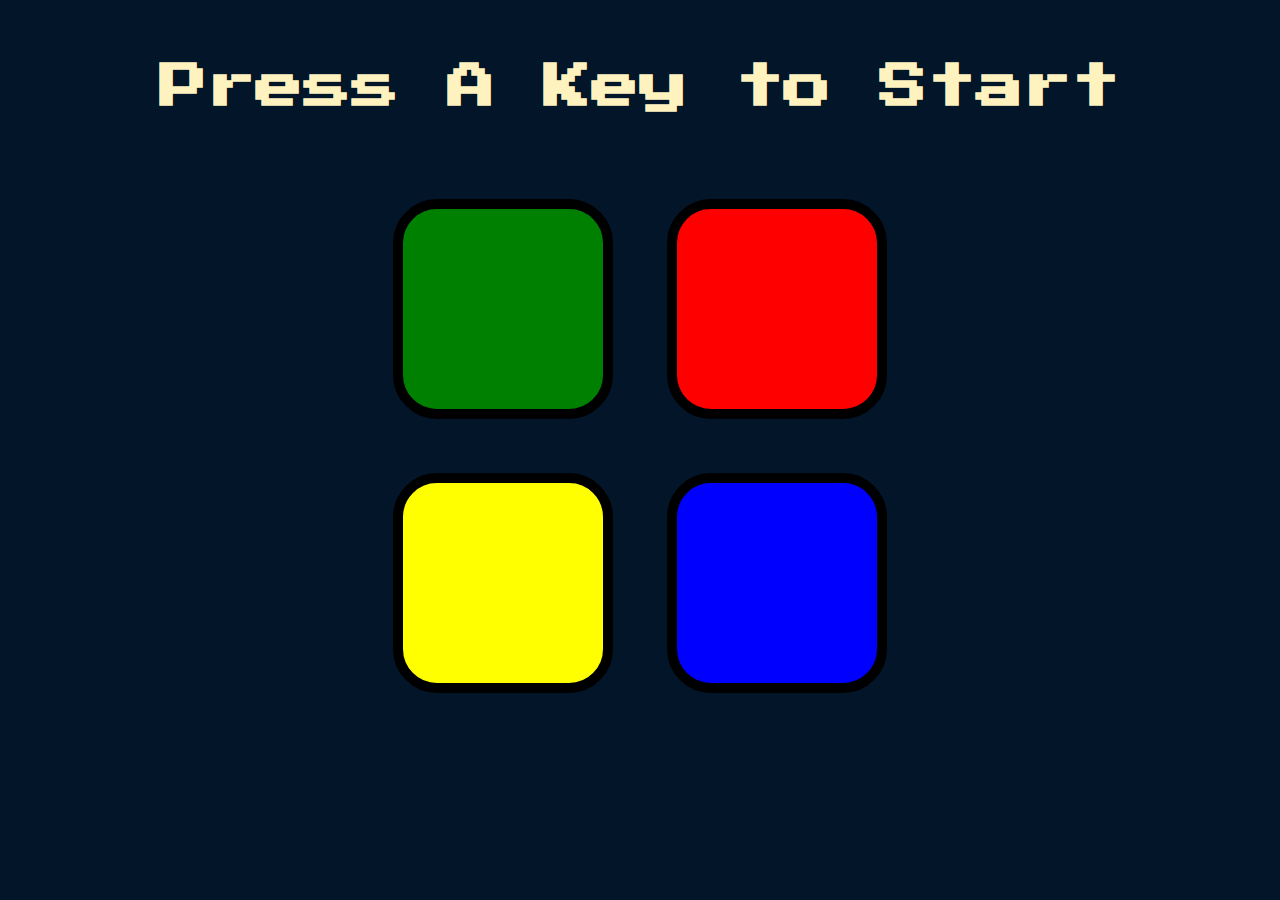
<file: index.html>
<!DOCTYPE html>
<html lang="en" dir="ltr">
  <head>
    <meta charset="utf-8" />
    <title>Simon-Game</title>
    <link rel="stylesheet" href="styles.css" />
    <link
      href="https://fonts.googleapis.com/css?family=Press+Start+2P"
      rel="stylesheet"
    />
  </head>

  <body>
    <h1 id="level-title">Press A Key to Start</h1>
    <div class="container">
      <div class="row">
        <div type="button" id="green" class="btn green"></div>

        <div type="button" id="red" class="btn red"></div>
      </div>

      <div class="row">
        <div type="button" id="yellow" class="btn yellow"></div>
        <div type="button" id="blue" class="btn blue"></div>
      </div>
    </div>
    <script src="https://ajax.googleapis.com/ajax/libs/jquery/3.7.1/jquery.min.js"></script>
    <script src="script.js"></script>
  </body>
</html>
</file>
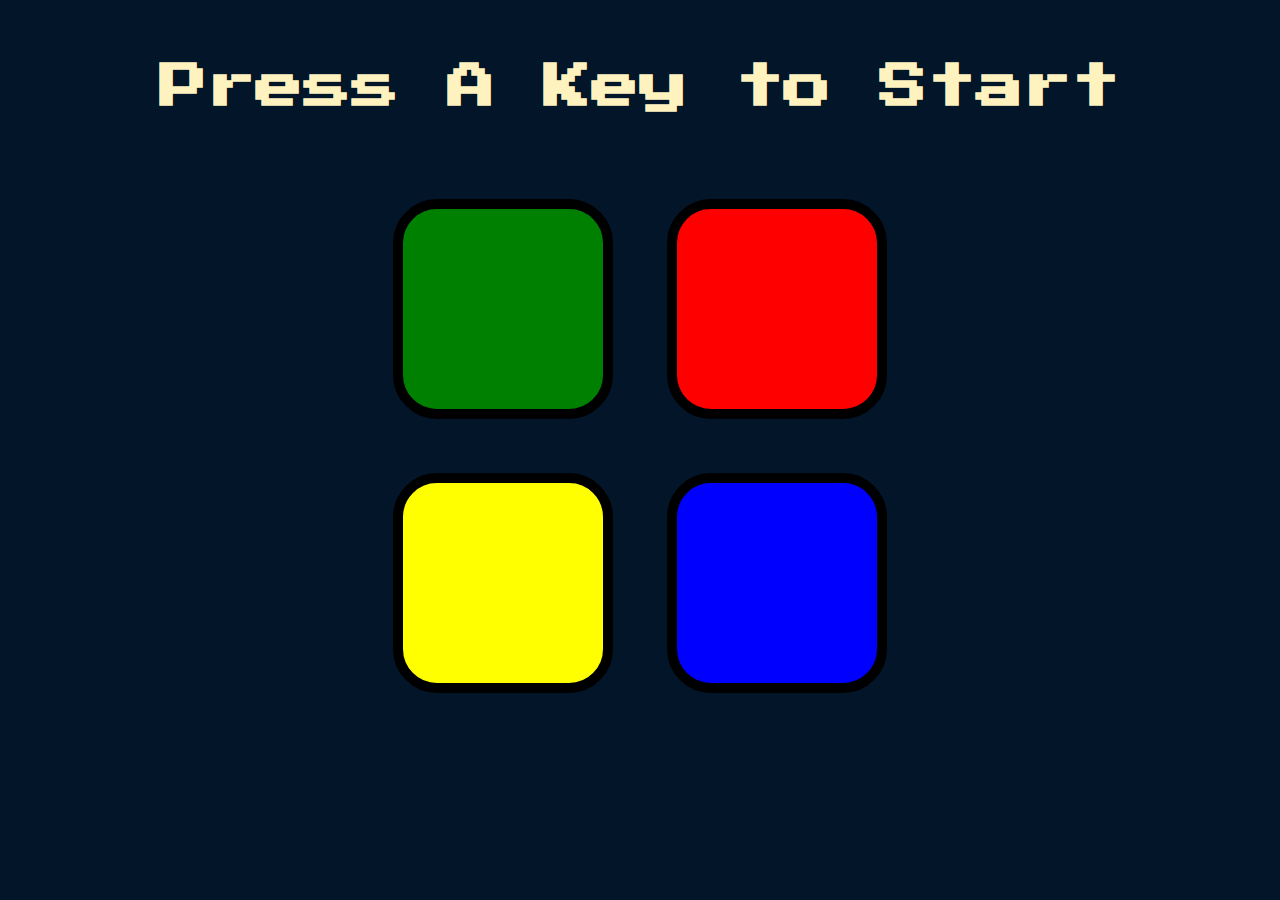
<file: Code with Comment/indexWithComment.html>
<!DOCTYPE html>
<html lang="en" dir="ltr">
  <head>
    <meta charset="utf-8" />
    <title>Simon-Game</title>

    <!-- Link to external CSS file -->
    <link rel="stylesheet" href="styleWithComment.css" />

    <!-- Import retro-style Google Font -->
    <link
      href="https://fonts.googleapis.com/css?family=Press+Start+2P"
      rel="stylesheet"
    />
  </head>

  <body>
    <!-- Game title, changes dynamically with levels -->
    <h1 id="level-title">Press A Key to Start</h1>

    <!-- Container for all game buttons -->
    <div class="container">
      
      <!-- First row: Green and Red buttons -->
      <div class="row">
        <!-- Green button -->
        <div type="button" id="green" class="btn green"></div>

        <!-- Red button -->
        <div type="button" id="red" class="btn red"></div>
      </div>

      <!-- Second row: Yellow and Blue buttons -->
      <div class="row">
        <!-- Yellow button -->
        <div type="button" id="yellow" class="btn yellow"></div>

        <!-- Blue button -->
        <div type="button" id="blue" class="btn blue"></div>
      </div>
    </div>

    <!-- jQuery library (needed for game logic) -->
    <script src="https://ajax.googleapis.com/ajax/libs/jquery/3.7.1/jquery.min.js"></script>
    
    <!-- External JavaScript file for game logic -->
    <script src="scriptWithComment.js"></script>
  </body>
</html>
</file>
<file: styles.css>
body {
  text-align: center;
  background-color: #031529;
}

#level-title {
  font-family: 'Press Start 2P', cursive;
  font-size: 3rem;
  margin:  5%;
  color: #FEF2BF;
}

.container {
  display: block;
  width: 50%;
  margin: auto;

}

.btn {
  margin: 25px;
  display: inline-block;
  height: 200px;
  width: 200px;
  border: 10px solid black;
  border-radius: 20%;
}

.game-over {
  background-color: red;
  opacity: 0.8;
}

.red {
  background-color: red;
}

.green {
  background-color: green;
}

.blue {
  background-color: blue;
}

.yellow {
  background-color: yellow;
}

.pressed {
  box-shadow: 0 0 20px white;
  background-color: grey;
}
</file>
<file: Code with Comment/styleWithComment.css>
/* General body styling */
body {
  text-align: center; /* Center align all text */
  background-color: #031529; /* Dark navy blue background */
}

/* Title (Level text at the top) */
#level-title {
  font-family: "Press Start 2P", cursive; /* Retro-style pixel font */
  font-size: 3rem; /* Big bold title */
  margin: 5%; /* Add space around title */
  color: #fef2bf; /* Light yellow color */
}

/* Main container for buttons */
.container {
  display: block;
  width: 50%; /* Half screen width */
  margin: auto; /* Center the container horizontally */
}

/* Common button styling */
.btn {
  margin: 25px; /* Space between buttons */
  display: inline-block; /* Display side by side */
  height: 200px; /* Button height */
  width: 200px; /* Button width */
  border: 10px solid black; /* Thick black border */
  border-radius: 20%; /* Rounded corners */
}

/* Effect shown when game is over */
.game-over {
  background-color: red; /* Background flashes red */
  opacity: 0.8; /* Slight transparency */
}

/* Specific button colors */
.red {
  background-color: red;
}

.green {
  background-color: green;
}

.blue {
  background-color: blue;
}

.yellow {
  background-color: yellow;
}

/* Effect when button is pressed */
.pressed {
  box-shadow: 0 0 20px white; /* White glowing effect */
  background-color: grey; /* Temporary grey overlay */
}
</file>
